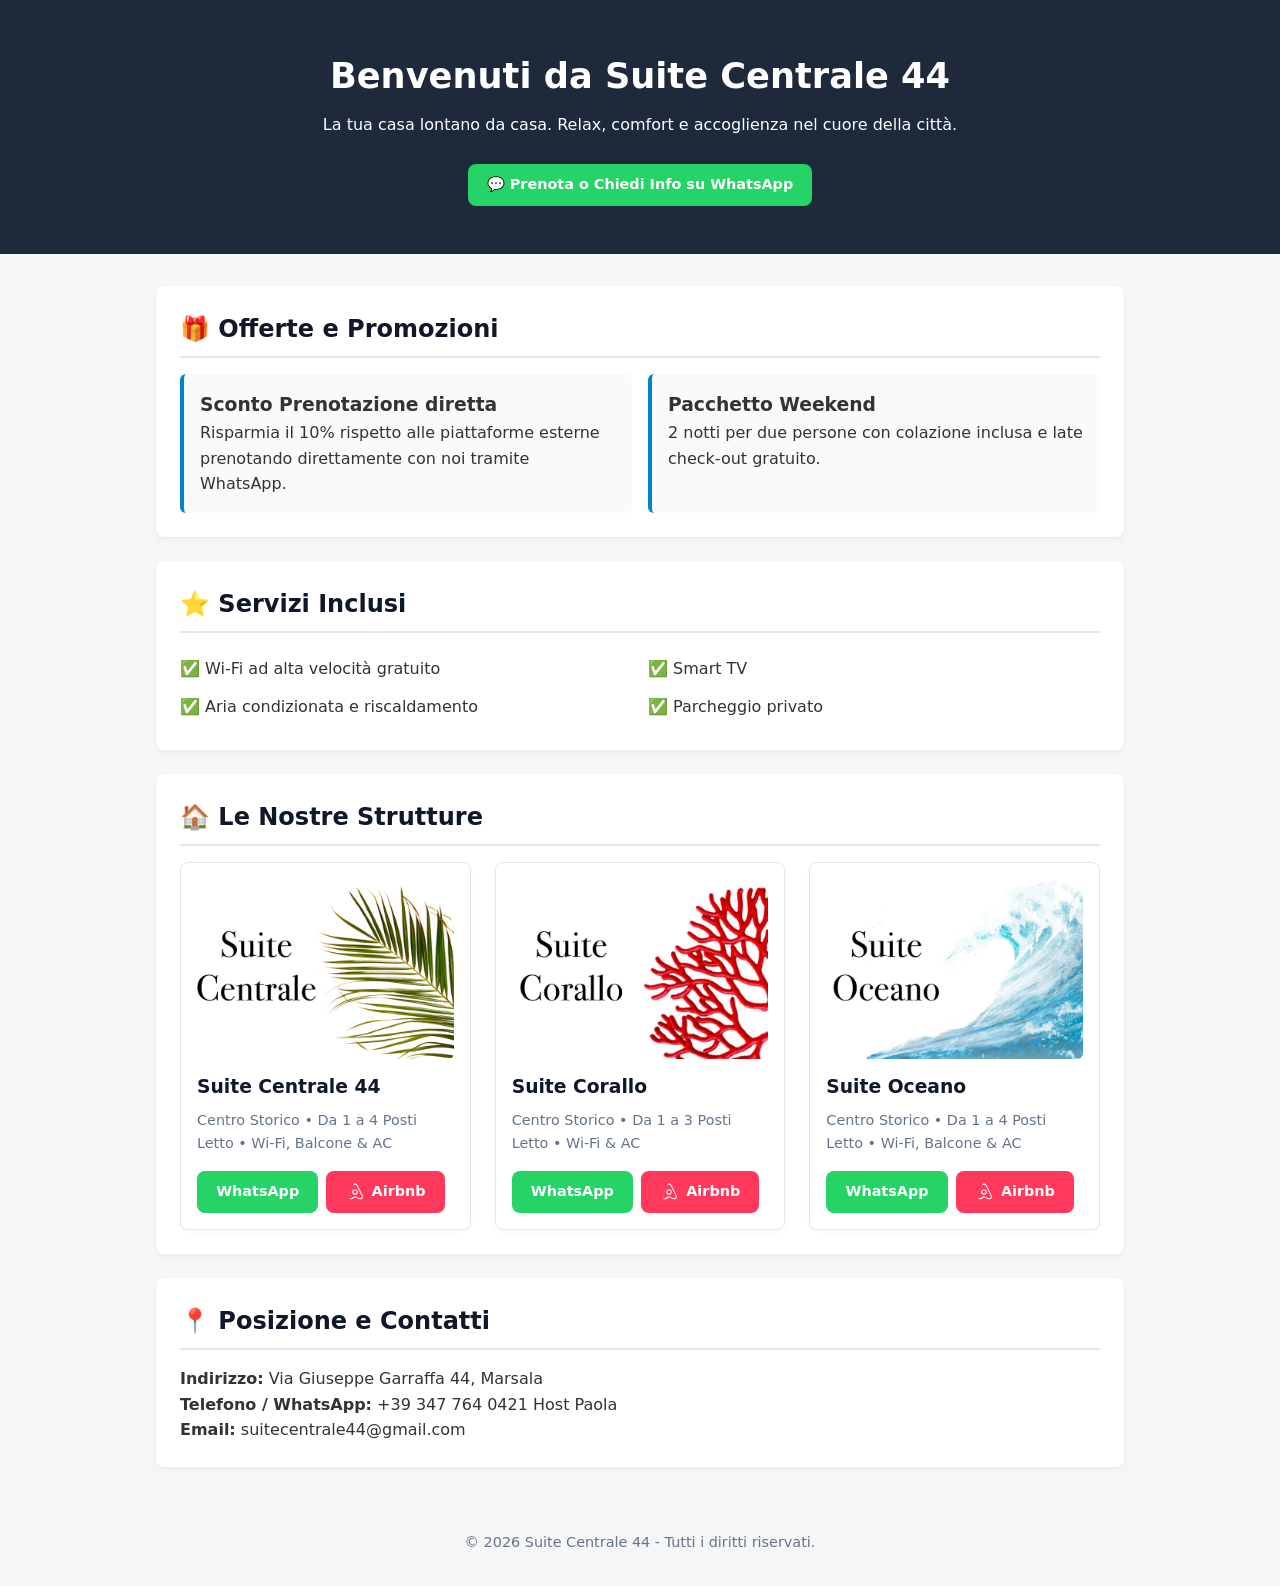
<file: index.htm>
<!DOCTYPE html>
<html lang="it">
<head>
  <meta charset="UTF-8">
  <meta name="viewport" content="width=device-width, initial-scale=1.0">
  <title>Suite Centrale 44 - Case Vacanza a Marsala</title>
  
  <style>
    * { box-sizing: border-box; margin: 0; padding: 0; font-family: system-ui, -apple-system, sans-serif; }
    body { color: #333; line-height: 1.6; background-color: #f4f6f8; }
    
    header { background: #1e293b; color: #fff; text-align: center; padding: 3rem 1rem; }
    header h1 { font-size: 2.2rem; margin-bottom: 0.5rem; }
    
    .container { max-width: 1000px; margin: 2rem auto; padding: 0 1rem; }
    .section { background: white; padding: 1.5rem; border-radius: 8px; margin-bottom: 1.5rem; box-shadow: 0 2px 4px rgba(0,0,0,0.05); }
    h2 { color: #0f172a; margin-bottom: 1rem; border-bottom: 2px solid #e2e8f0; padding-bottom: 0.5rem; }
    
    /* Griglia offerte e servizi */
    .grid { display: grid; grid-template-columns: repeat(auto-fit, minmax(240px, 1fr)); gap: 1rem; }
    .card { background: #f8fafc; padding: 1rem; border-radius: 6px; border-left: 4px solid #0284c7; }
    ul { list-style: none; }
    ul li { padding: 0.4rem 0; }
    
    /* Griglia delle case vacanza */
    .grid-3-case { display: grid; grid-template-columns: repeat(auto-fit, minmax(260px, 1fr)); gap: 1.5rem; margin-top: 1rem; }
    .card-casa { background: white; border-radius: 8px; border: 1px solid #e2e8f0; padding: 1rem; display: flex; flex-direction: column; box-shadow: 0 2px 4px rgba(0,0,0,0.03); }
    .card-casa h3 { margin-bottom: 0.4rem; color: #0f172a; }
    .card-casa p { font-size: 0.9rem; color: #64748b; margin-bottom: 1rem; }
    
    /* Contenitore e popup sovrapposto all'immagine */
    .img-wrapper {
      position: relative;
      width: 100%;
      height: 180px;
      border-radius: 6px;
      overflow: hidden;
      margin-bottom: 0.8rem;
    }
    
    .img-wrapper img {
      width: 100%;
      height: 100%;
      object-fit: cover;
      display: block;
    }
    
    .img-overlay {
      position: absolute;
      top: 0;
      left: 0;
      width: 100%;
      height: 100%;
      background: rgba(15, 23, 42, 0.75);
      display: flex;
      align-items: center;
      justify-content: center;
      opacity: 0;
      transition: opacity 0.3s ease;
    }
    
    .img-wrapper:hover .img-overlay {
      opacity: 1;
    }
    
    .btn-foto {
      color: #ffffff;
      background-color: #0284c7;
      padding: 8px 16px;
      border-radius: 20px;
      text-decoration: none;
      font-weight: bold;
      font-size: 0.85rem;
      box-shadow: 0 2px 6px rgba(0,0,0,0.2);
    }
    
    .btn-foto:hover {
      background-color: #0369a1;
    }

    /* Pulsanti di prenotazione */
    .pulsanti-prenotazione { display: flex; flex-wrap: wrap; gap: 0.5rem; margin-top: auto; }
    .btn-wa { display: inline-flex; align-items: center; justify-content: center; background: #25D366; color: white; padding: 0.6rem 1.2rem; border-radius: 8px; text-decoration: none; font-weight: bold; font-size: 0.9rem; }
    .btn-wa:hover { background-color: #1eb954; }
    
    .btn-airbnb-official { display: inline-flex; align-items: center; justify-content: center; gap: 8px; background-color: #FF385C; color: #FFFFFF; font-size: 0.9rem; font-weight: 600; padding: 0.6rem 1.2rem; border-radius: 8px; text-decoration: none; transition: background-color 0.2s ease; }
    .btn-airbnb-official:hover { background-color: #E00B41; }
    .airbnb-icon { width: 18px; height: 18px; fill: #FFFFFF; }
    
    footer { text-align: center; padding: 2rem; color: #64748b; font-size: 0.9rem; }
  </style>

  <script>
    class AirbnbBtn extends HTMLElement {
      connectedCallback() {
        const url = this.getAttribute('url') || '#';
        this.innerHTML = `
          <a href="${url}" target="_blank" rel="noopener noreferrer" class="btn-airbnb-official">
            <svg class="airbnb-icon" xmlns="http://www.w3.org/2000/svg" viewBox="0 0 32 32" aria-hidden="true">
              <path d="M16 1c2.008 0 3.463.963 4.751 3.269l.533 1.025 1.954 3.83 6.114 12.57c.712 1.464.913 2.861.571 4.08-.34 1.22-1.22 2.198-2.502 2.772l-.398.163c-1.32.488-2.827.42-4.17-.213l-.448-.225-3.08-1.682-1.07-.604c-.396-.226-.856-.345-1.323-.345s-.927.119-1.323.345l-1.07.604-3.08 1.682c-1.32.721-2.883.82-4.283.284l-.335-.142c-1.282-.574-2.162-1.552-2.502-2.772-.342-1.219-.141-2.616.571-4.08l6.114-12.57 1.954-3.83.533-1.025C12.537 1.963 13.992 1 16 1zm0 2c-1.239 0-2.222.651-3.152 2.376l-.372.736-1.921 3.766-6.082 12.503c-.515 1.06-.615 1.97-.375 2.827.24.856.883 1.503 1.802 1.913l.265.105c.952.348 2.02.268 2.946-.237l.321-.186 3.08-1.682 1.107-.625c.783-.442 1.683-.675 2.597-.675s1.814.233 2.597.675l1.107.625 3.08 1.682c.983.537 2.115.603 3.123.197l.144-.061c.919-.41 1.562-1.057 1.802-1.913.24-.857.14-1.767-.375-2.827l-6.082-12.503-1.921-3.766-.372-.736C18.222 3.651 17.239 3 16 3zm0 8c2.761 0 5 2.239 5 5 0 2.223-1.45 4.108-3.468 4.757l-.37.105c-.381.096-.777.138-1.162.138-.385 0-.781-.042-1.162-.138l-.37-.105C12.45 20.108 11 18.223 11 16c0-2.761 2.239-5 5-5zm0 2c-1.657 0-3 1.343-3 3 0 1.272.793 2.358 1.912 2.782l.21.068c.284.072.578.103.878.103.3 0 .594-.031.878-.103l.21-.068C18.207 18.358 19 17.272 19 16c0-1.657-1.343-3-3-3z"/>
            </svg>
            <span>Airbnb</span>
          </a>
        `;
      }
    }
    customElements.define('airbnb-button', AirbnbBtn);
  </script>
</head>
<body>

  <header>
    <h1>Benvenuti da Suite Centrale 44</h1>
    <p>La tua casa lontano da casa. Relax, comfort e accoglienza nel cuore della città.</p>
    <br>
    <a href="https://wa.me/393477640421?text=Ciao!%20Vorrei%20informazioni%20sulle%20disponibilità%20delle%20case%20vacanze" class="btn-wa" target="_blank" rel="noopener noreferrer">💬 Prenota o Chiedi Info su WhatsApp</a>
  </header>

  <main class="container">
    <section class="section">
      <h2>🎁 Offerte e Promozioni</h2>
      <div class="grid">
        <div class="card">
          <h3>Sconto Prenotazione diretta</h3>
          <p>Risparmia il 10% rispetto alle piattaforme esterne prenotando direttamente con noi tramite WhatsApp.</p>
        </div>
        <div class="card">
          <h3>Pacchetto Weekend</h3>
          <p>2 notti per due persone con colazione inclusa e late check-out gratuito.</p>
        </div>
      </div>
    </section>

    <section class="section">
      <h2>⭐ Servizi Inclusi</h2>
      <div class="grid">
        <ul>
          <li>✅ Wi-Fi ad alta velocità gratuito</li>
          <li>✅ Aria condizionata e riscaldamento</li>
        </ul>
        <ul>
          <li>✅ Smart TV</li>
          <li>✅ Parcheggio privato</li>
        </ul>
      </div>
    </section>

    <section class="section">
      <h2>🏠 Le Nostre Strutture</h2>
      <div class="grid-3-case">
        
        <!-- CARD SUITE CENTRALE -->
        <article class="card-casa">
          <div class="img-wrapper">
            <img src="image/Suite Centrale Copertina.jpg" alt="Suite Centrale 44">
            <div class="img-overlay">
              <a href="image/suite-centrale" target="_blank" rel="noopener noreferrer" class="btn-foto">📸 Guarda tutte le foto</a>
            </div>
          </div>
          <h3>Suite Centrale 44</h3>
          <p>Centro Storico • Da 1 a 4 Posti Letto • Wi-Fi, Balcone & AC</p>
          <div class="pulsanti-prenotazione">
            <a href="https://wa.me/393477640421?text=Ciao!%20Vorrei%20informazioni%20su%20Suite%20Centrale%2044" class="btn-wa" target="_blank" rel="noopener noreferrer">WhatsApp</a>
            <airbnb-button url="https://www.airbnb.it/rooms/50326794"></airbnb-button>
          </div>
        </article>

      <!-- CARD CORALLO -->
      <article class="card-casa">
        <div class="img-wrapper">
          <img src="image/Suite Corallo Copertina.jpg" alt="Suite Corallo">
          <div class="img-overlay">
            <a href="galleria-corallo.html" class="btn-foto">📸 Guarda tutte le foto</a>
          </div>
        </div>
        <h3>Suite Corallo</h3>
        <p>Centro Storico • Da 1 a 3 Posti Letto • Wi-Fi & AC</p>
        <div class="pulsanti-prenotazione">
          <a href="https://wa.me/393477640421?text=Ciao!%20Vorrei%20informazioni%20su%20Suite%20Corallo" class="btn-wa" target="_blank" rel="noopener noreferrer">WhatsApp</a>
          <airbnb-button url="https://www.airbnb.it/rooms/657792096938010342"></airbnb-button>
        </div>
      </article>

        <!-- CARD OCEANO -->
        <article class="card-casa">
          <div class="img-wrapper">
            <img src="image/Suite Oceano Copertina.jpg" alt="Suite Oceano">
            <div class="img-overlay">
              <a href="LINK_GALLERIA_OCEANO" target="_blank" rel="noopener noreferrer" class="btn-foto">📸 Guarda tutte le foto</a>
            </div>
          </div>
          <h3>Suite Oceano</h3>
          <p>Centro Storico • Da 1 a 4 Posti Letto • Wi-Fi, Balcone & AC</p>
          <div class="pulsanti-prenotazione">
            <a href="https://wa.me/393477640421?text=Ciao!%20Vorrei%20informazioni%20su%20Suite%20Oceano" class="btn-wa" target="_blank" rel="noopener noreferrer">WhatsApp</a>
            <airbnb-button url="https://www.airbnb.it/rooms/653331639445866242"></airbnb-button>
          </div>
        </article>

      </div>
    </section>

    <section class="section">
      <h2>📍 Posizione e Contatti</h2>
      <p><strong>Indirizzo:</strong> Via Giuseppe Garraffa 44, Marsala</p>
      <p><strong>Telefono / WhatsApp:</strong> +39 347 764 0421 Host Paola</p>
      <p><strong>Email:</strong> suitecentrale44@gmail.com</p>
    </section>
  </main>

  <footer>
    <p>&copy; 2026 Suite Centrale 44 - Tutti i diritti riservati.</p>
  </footer>

</body>
</html>
</file>
